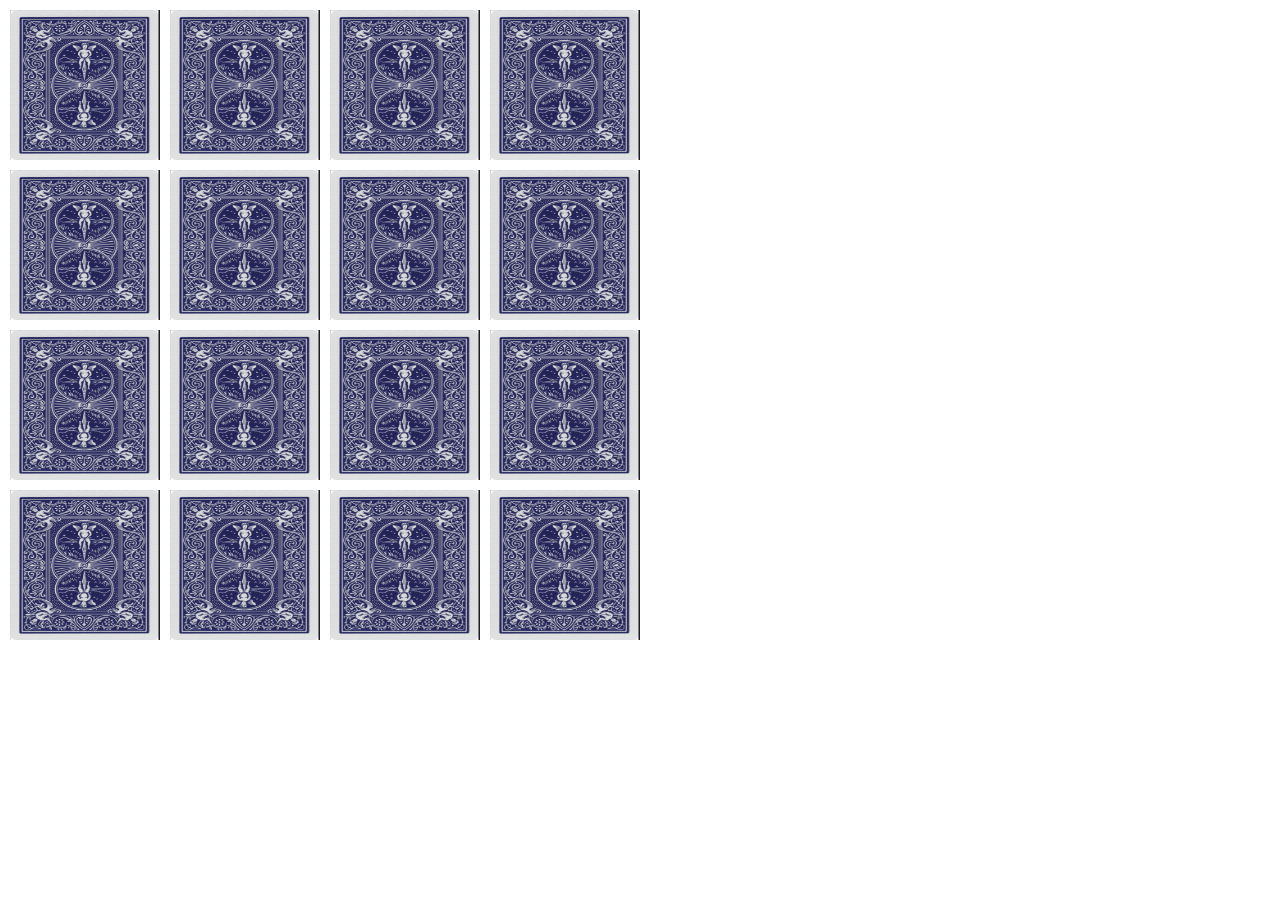
<file: index.html>
<!DOCTYPE html>
<html lang="en">
<head>
    <meta charset="UTF-8">
    <title>Title</title>
    <link type="text/css" href="css/styles.css">
</head>
<body>

<div id="GOOFIE_FRUITY_FUNPANTS"></div>
<div id="Won" style="visibility: hidden">YOU WON!</div>


<script src="js/scripts.js"></script>
</body>
</html>
</file>
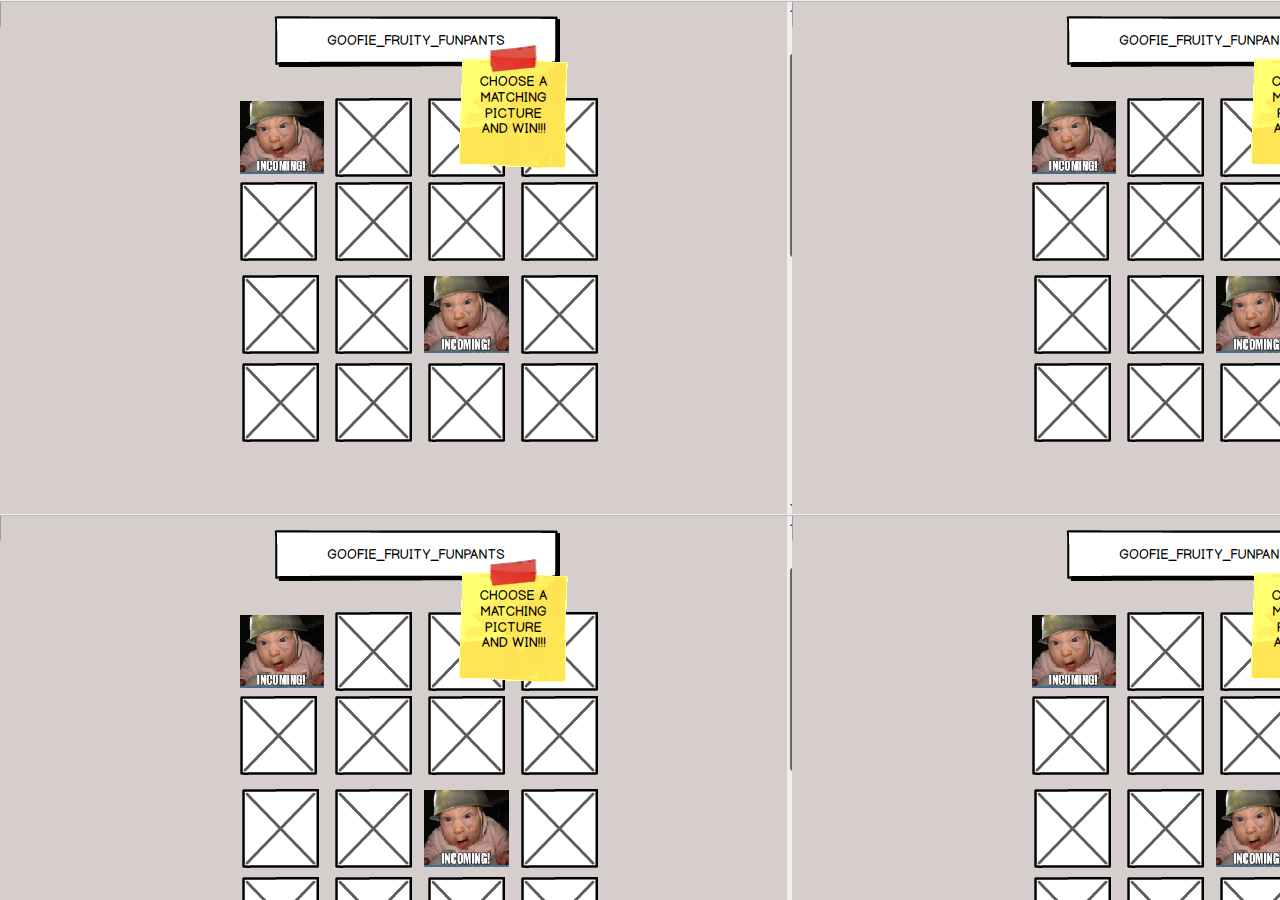
<file: splash.html>
<!DOCTYPE html>
<html lang="en">
<head>
    <meta charset="UTF-8">
    <title>Title</title>
    <link type="text/css" href="css/styles.css">
</head>
<body background="images/Splash%20Page.png">

</body>
</html>
</file>
<file: css/styles.css>
*{



}

#GOOFIE_FRUITY_FUNPANTS{

    border: 1px solid black;
    width: 450px;
    height: 450px;
    position: relative;

}

#Won { /*positioning the you won div*/
    width: 450px;
    height: 450px;
    position: relative;

    text-align: center;
    display: table-cell; /*center the you won rectangle*/
    vertical-align: middle;
}
body{

    background-repeat:no-repeat;
}
</file>
